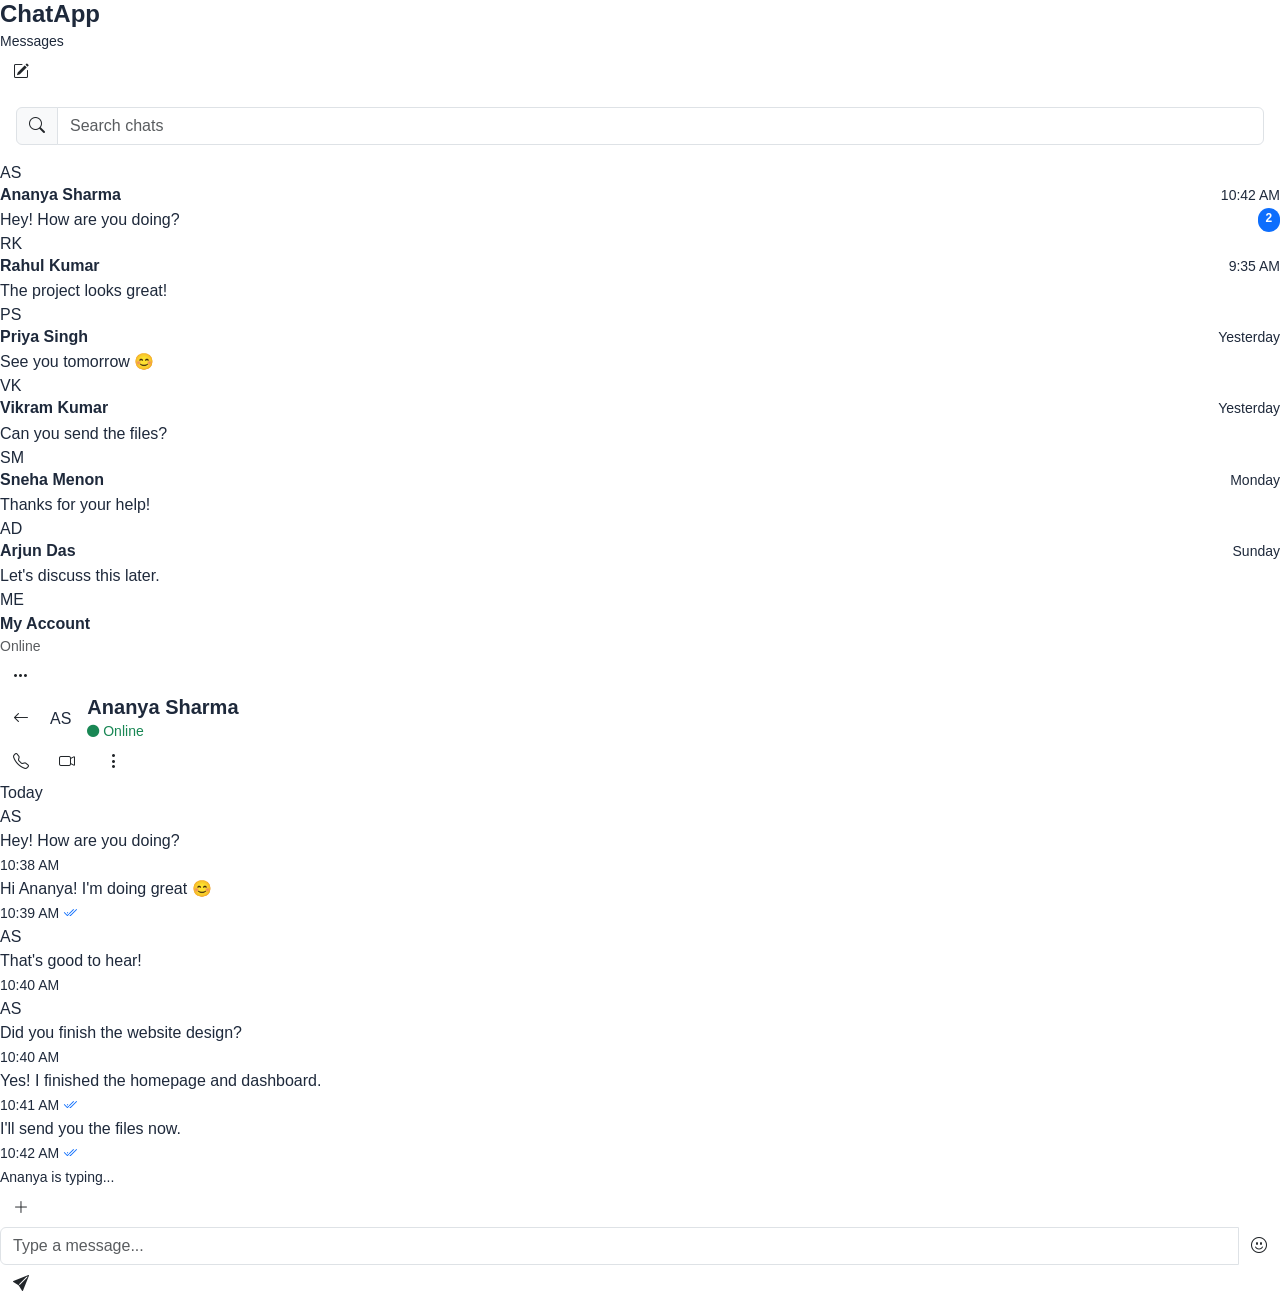
<file: index.html>
<!DOCTYPE html>
<html lang="en">

<head>
    <meta charset="UTF-8">
    <meta name="viewport" content="width=device-width, initial-scale=1.0">

    <title>ChatApp</title>

    <!-- Bootstrap CSS -->
    <link href="https://cdn.jsdelivr.net/npm/bootstrap@5.3.3/dist/css/bootstrap.min.css"
          rel="stylesheet">

    <!-- Bootstrap Icons -->
    <link rel="stylesheet"
          href="https://cdn.jsdelivr.net/npm/bootstrap-icons@1.11.3/font/bootstrap-icons.min.css">

    <!-- Custom CSS -->
    <link rel="stylesheet" href="style20.css">
</head>

<body>


<div class="chat-app">


    <!-- ================= SIDEBAR ================= -->

    <aside class="sidebar">

        <!-- Sidebar Header -->

        <div class="sidebar-header">

            <div>

                <h4 class="fw-bold mb-0">
                    ChatApp
                </h4>

                <small>
                    Messages
                </small>

            </div>

            <button class="btn new-chat-btn">
                <i class="bi bi-pencil-square"></i>
            </button>

        </div>


        <!-- Search -->

        <div class="p-3">

            <div class="input-group search-input">

                <span class="input-group-text">
                    <i class="bi bi-search"></i>
                </span>

                <input type="text"
                       class="form-control"
                       placeholder="Search chats">

            </div>

        </div>


        <!-- Contact List -->

        <div class="contact-list">


            <!-- Contact 1 -->

            <div class="contact active-contact">

                <div class="avatar avatar-blue">

                    AS

                    <span class="online-dot"></span>

                </div>


                <div class="contact-info">

                    <div class="d-flex justify-content-between">

                        <h6 class="mb-1 fw-bold">
                            Ananya Sharma
                        </h6>

                        <small>
                            10:42 AM
                        </small>

                    </div>

                    <div class="d-flex justify-content-between">

                        <p class="mb-0">
                            Hey! How are you doing?
                        </p>

                        <span class="badge rounded-pill bg-primary">
                            2
                        </span>

                    </div>

                </div>

            </div>


            <!-- Contact 2 -->

            <div class="contact">

                <div class="avatar avatar-purple">
                    RK
                </div>


                <div class="contact-info">

                    <div class="d-flex justify-content-between">

                        <h6 class="mb-1 fw-bold">
                            Rahul Kumar
                        </h6>

                        <small>
                            9:35 AM
                        </small>

                    </div>

                    <p class="mb-0">
                        The project looks great!
                    </p>

                </div>

            </div>


            <!-- Contact 3 -->

            <div class="contact">

                <div class="avatar avatar-green">

                    PS

                    <span class="online-dot"></span>

                </div>


                <div class="contact-info">

                    <div class="d-flex justify-content-between">

                        <h6 class="mb-1 fw-bold">
                            Priya Singh
                        </h6>

                        <small>
                            Yesterday
                        </small>

                    </div>

                    <p class="mb-0">
                        See you tomorrow 😊
                    </p>

                </div>

            </div>


            <!-- Contact 4 -->

            <div class="contact">

                <div class="avatar avatar-orange">
                    VK
                </div>


                <div class="contact-info">

                    <div class="d-flex justify-content-between">

                        <h6 class="mb-1 fw-bold">
                            Vikram Kumar
                        </h6>

                        <small>
                            Yesterday
                        </small>

                    </div>

                    <p class="mb-0">
                        Can you send the files?
                    </p>

                </div>

            </div>


            <!-- Contact 5 -->

            <div class="contact">

                <div class="avatar avatar-pink">
                    SM
                </div>


                <div class="contact-info">

                    <div class="d-flex justify-content-between">

                        <h6 class="mb-1 fw-bold">
                            Sneha Menon
                        </h6>

                        <small>
                            Monday
                        </small>

                    </div>

                    <p class="mb-0">
                        Thanks for your help!
                    </p>

                </div>

            </div>


            <!-- Contact 6 -->

            <div class="contact">

                <div class="avatar avatar-dark">
                    AD
                </div>


                <div class="contact-info">

                    <div class="d-flex justify-content-between">

                        <h6 class="mb-1 fw-bold">
                            Arjun Das
                        </h6>

                        <small>
                            Sunday
                        </small>

                    </div>

                    <p class="mb-0">
                        Let's discuss this later.
                    </p>

                </div>

            </div>

        </div>


        <!-- User Profile -->

        <div class="profile-section">

            <div class="avatar avatar-blue">
                ME
            </div>

            <div class="flex-grow-1">

                <strong>
                    My Account
                </strong>

                <small class="d-block text-muted">
                    Online
                </small>

            </div>

            <button class="btn">
                <i class="bi bi-three-dots"></i>
            </button>

        </div>

    </aside>


    <!-- ================= MAIN CHAT ================= -->

    <main class="chat-window">


        <!-- Chat Header -->

        <header class="chat-header">

            <div class="d-flex align-items-center">

                <!-- Mobile back button -->

                <button class="btn mobile-back-btn me-2">
                    <i class="bi bi-arrow-left"></i>
                </button>


                <div class="avatar avatar-blue">

                    AS

                    <span class="online-dot"></span>

                </div>


                <div class="ms-3">

                    <h5 class="mb-0 fw-bold">
                        Ananya Sharma
                    </h5>

                    <small class="text-success">
                        <i class="bi bi-circle-fill small"></i>
                        Online
                    </small>

                </div>

            </div>


            <div class="chat-actions">

                <button class="btn">
                    <i class="bi bi-telephone"></i>
                </button>

                <button class="btn">
                    <i class="bi bi-camera-video"></i>
                </button>

                <button class="btn">
                    <i class="bi bi-three-dots-vertical"></i>
                </button>

            </div>

        </header>


        <!-- Messages -->

        <div class="messages">


            <!-- Date -->

            <div class="date-divider">
                <span>
                    Today
                </span>
            </div>


            <!-- Received -->

            <div class="message-row received">

                <div class="avatar avatar-blue small-avatar">
                    AS
                </div>

                <div>

                    <div class="message received-message">
                        Hey! How are you doing?
                    </div>

                    <small class="message-time">
                        10:38 AM
                    </small>

                </div>

            </div>


            <!-- Sent -->

            <div class="message-row sent">

                <div>

                    <div class="message sent-message">
                        Hi Ananya! I'm doing great 😊
                    </div>

                    <small class="message-time">
                        10:39 AM
                        <i class="bi bi-check2-all text-primary"></i>
                    </small>

                </div>

            </div>


            <!-- Received -->

            <div class="message-row received">

                <div class="avatar avatar-blue small-avatar">
                    AS
                </div>

                <div>

                    <div class="message received-message">
                        That's good to hear!
                    </div>

                    <small class="message-time">
                        10:40 AM
                    </small>

                </div>

            </div>


            <!-- Received -->

            <div class="message-row received">

                <div class="avatar avatar-blue small-avatar">
                    AS
                </div>

                <div>

                    <div class="message received-message">
                        Did you finish the website design?
                    </div>

                    <small class="message-time">
                        10:40 AM
                    </small>

                </div>

            </div>


            <!-- Sent -->

            <div class="message-row sent">

                <div>

                    <div class="message sent-message">
                        Yes! I finished the homepage and dashboard.
                    </div>

                    <small class="message-time">
                        10:41 AM
                        <i class="bi bi-check2-all text-primary"></i>
                    </small>

                </div>

            </div>


            <!-- Sent -->

            <div class="message-row sent">

                <div>

                    <div class="message sent-message">
                        I'll send you the files now.
                    </div>

                    <small class="message-time">
                        10:42 AM
                        <i class="bi bi-check2-all text-primary"></i>
                    </small>

                </div>

            </div>


            <!-- Typing -->

            <div class="typing-indicator">

                <span></span>
                <span></span>
                <span></span>

                <small>
                    Ananya is typing...
                </small>

            </div>

        </div>


        <!-- ================= MESSAGE INPUT ================= -->

        <footer class="message-input-area">

            <button class="btn input-icon">

                <i class="bi bi-plus-lg"></i>

            </button>


            <div class="input-group message-input">

                <input type="text"
                       class="form-control"
                       placeholder="Type a message...">

                <button class="btn emoji-btn">
                    <i class="bi bi-emoji-smile"></i>
                </button>

            </div>


            <button class="btn send-btn">

                <i class="bi bi-send-fill"></i>

            </button>

        </footer>

    </main>

</div>


<!-- Bootstrap JS -->

<script src="https://cdn.jsdelivr.net/npm/bootstrap@5.3.3/dist/js/bootstrap.bundle.min.js">
</script>

</body>
</html>
</file>
<file: style20.css>
/* ================= GENERAL ================= */

* {
    box-sizing: border-box;
}

body {
    margin: 0;

    font-family: Arial, sans-serif;

    color: #1e293b;

    background: white;
}


/* ================= NAVBAR ================= */

.main-navbar {
    background: #4f46e5;
}

.navbar-brand {
    color: white !important;
}

.nav-link {
    color: rgba(255,255,255,0.85) !important;

    margin: 0 8px;
}

.nav-link:hover,
.nav-link.active {
    color: white !important;
}


/* ================= HERO ================= */

.hero-section {
    padding: 80px 0;

    background: #eef2ff;
}

.hero-section h1 span {
    color: #4f46e5;
}

.hero-section p {
    max-width: 600px;
}

.hero-badge {
    background: #ddd6fe;

    color: #4f46e5;

    padding: 8px 14px;
}


/* SEARCH */

.hero-search {
    max-width: 600px;

    overflow: hidden;

    border-radius: 8px;
}

.hero-search .input-group-text {
    background: white;

    border: none;
}

.hero-search .form-control {
    height: 52px;

    border: none;

    box-shadow: none;
}

.hero-search .btn {
    padding: 0 25px;
}


/* HERO BOX */

.hero-box {
    height: 280px;

    background: #4f46e5;

    border-radius: 25px;

    position: relative;

    display: flex;

    align-items: center;

    justify-content: center;
}

.hero-box > i {
    font-size: 120px;

    color: white;
}


.floating-card {
    position: absolute;

    background: white;

    padding: 12px 18px;

    border-radius: 10px;

    box-shadow: 0 5px 20px rgba(0,0,0,0.12);

    font-weight: bold;
}

.floating-card i {
    color: #4f46e5;

    margin-right: 5px;
}

.card-one {
    top: 30px;

    left: -20px;
}

.card-two {
    bottom: 30px;

    right: -20px;
}


/* ================= CATEGORIES ================= */

.category-card {
    padding: 25px 15px;

    text-align: center;

    border: 1px solid #e2e8f0;

    border-radius: 12px;

    transition: 0.3s;
}

.category-card:hover {
    transform: translateY(-5px);

    border-color: #4f46e5;

    box-shadow: 0 8px 25px rgba(79,70,229,0.12);
}

.category-card i {
    display: block;

    font-size: 32px;

    color: #4f46e5;

    margin-bottom: 12px;
}

.category-card small {
    color: #64748b;
}


/* ================= COURSES ================= */

.courses-section {
    background: #f8fafc;
}

.course-card {
    border: none;

    border-radius: 14px;

    overflow: hidden;

    box-shadow: 0 4px 15px rgba(0,0,0,0.08);

    transition: 0.3s;
}

.course-card:hover {
    transform: translateY(-5px);

    box-shadow: 0 12px 30px rgba(0,0,0,0.12);
}


.course-image {
    height: 180px;

    position: relative;

    display: flex;

    align-items: center;

    justify-content: center;
}

.course-image i {
    font-size: 70px;

    color: white;
}

.course-image .badge {
    position: absolute;

    top: 15px;

    left: 15px;

    background: white;

    color: #4f46e5;
}

.web-image {
    background: #4f46e5;
}

.data-image {
    background: #0891b2;
}

.design-image {
    background: #db2777;
}

.course-category {
    color: #4f46e5;

    font-weight: bold;
}

.instructor-avatar {
    width: 32px;
    height: 32px;

    border-radius: 50%;

    background: #ddd6fe;

    color: #4f46e5;

    display: flex;

    align-items: center;

    justify-content: center;

    font-size: 11px;

    font-weight: bold;
}


/* ================= INSTRUCTOR ================= */

.instructor-card {
    border: none;

    border-radius: 16px;

    box-shadow: 0 5px 20px rgba(0,0,0,0.08);
}

.large-avatar {
    width: 100px;
    height: 100px;

    border-radius: 50%;

    background: #ddd6fe;

    color: #4f46e5;

    display: flex;

    align-items: center;

    justify-content: center;

    font-size: 28px;

    font-weight: bold;
}


/* ================= VIDEO SECTION ================= */

.lesson-section {
    background: #f8fafc;
}


/* VIDEO CONTAINER */

.video-container {
    width: 100%;

    background: #000;

    border-radius: 12px;

    overflow: hidden;
}


/* IMAGE */

.video-thumbnail {
    width: 100%;

    height: 400px;

    position: relative;

    overflow: hidden;
}

.video-thumbnail img {
    width: 100%;

    height: 100%;

    object-fit: cover;

    display: block;
}


/* PLAY BUTTON */

.play-button {
    position: absolute;

    top: 50%;
    left: 50%;

    transform: translate(-50%, -50%);

    width: 80px;
    height: 80px;

    border: none;

    border-radius: 50%;

    background: rgba(37, 99, 235, 0.95);

    color: white;

    font-size: 45px;

    display: flex;

    align-items: center;

    justify-content: center;

    cursor: pointer;

    transition: 0.3s;
}

.play-button:hover {
    transform: translate(-50%, -50%) scale(1.1);

    background: #2563eb;
}


/* VIDEO CONTROLS */

.video-controls {
    height: 55px;

    padding: 8px 15px;

    display: flex;

    align-items: center;

    gap: 10px;

    color: white;
}

.video-controls .progress {
    height: 5px;
}

.video-controls span {
    font-size: 12px;

    white-space: nowrap;
}


/* ================= LESSON LIST ================= */

.lesson-card {
    border: none;

    border-radius: 12px;

    overflow: hidden;

    box-shadow: 0 5px 20px rgba(0,0,0,0.08);
}

.lesson-item {
    padding: 15px;

    display: flex;

    align-items: center;

    gap: 12px;

    border-bottom: 1px solid #e2e8f0;

    cursor: pointer;

    transition: 0.2s;
}

.lesson-item:hover {
    background: #f8fafc;
}

.lesson-item > i {
    color: #64748b;

    font-size: 18px;
}

.lesson-item div {
    display: flex;

    flex-direction: column;
}

.lesson-item small {
    color: #94a3b8;

    margin-top: 3px;
}

.active-lesson {
    background: #eef2ff;

    border-left: 3px solid #4f46e5;
}

.active-lesson > i {
    color: #4f46e5;
}


/* ================= FOOTER ================= */

.footer {
    background: #0f172a;

    color: #94a3b8;
}

.footer a {
    color: #94a3b8;

    text-decoration: none;

    margin-left: 20px;
}

.footer a:hover {
    color: white;
}

.footer hr {
    border-color: #334155;
}


/* ================= RESPONSIVE ================= */

@media (max-width: 991px) {

    .hero-section {
        padding: 60px 0;
    }

    .hero-box {
        max-width: 500px;

        margin: 30px auto 0;
    }

    .video-thumbnail {
        height: 320px;
    }

}


@media (max-width: 767px) {

    .hero-section h1 {
        font-size: 40px;
    }

    .hero-box {
        height: 230px;
    }

    .hero-box > i {
        font-size: 90px;
    }

    .card-one {
        left: 5px;
    }

    .card-two {
        right: 5px;
    }

    .video-thumbnail {
        height: 250px;
    }

    .play-button {
        width: 65px;
        height: 65px;

        font-size: 35px;
    }

}


@media (max-width: 480px) {

    .hero-section h1 {
        font-size: 32px;
    }

    .video-thumbnail {
        height: 210px;
    }

    .video-controls span {
        display: none;
    }

    .footer a {
        margin-left: 0;

        margin-right: 15px;
    }

}
</file>
